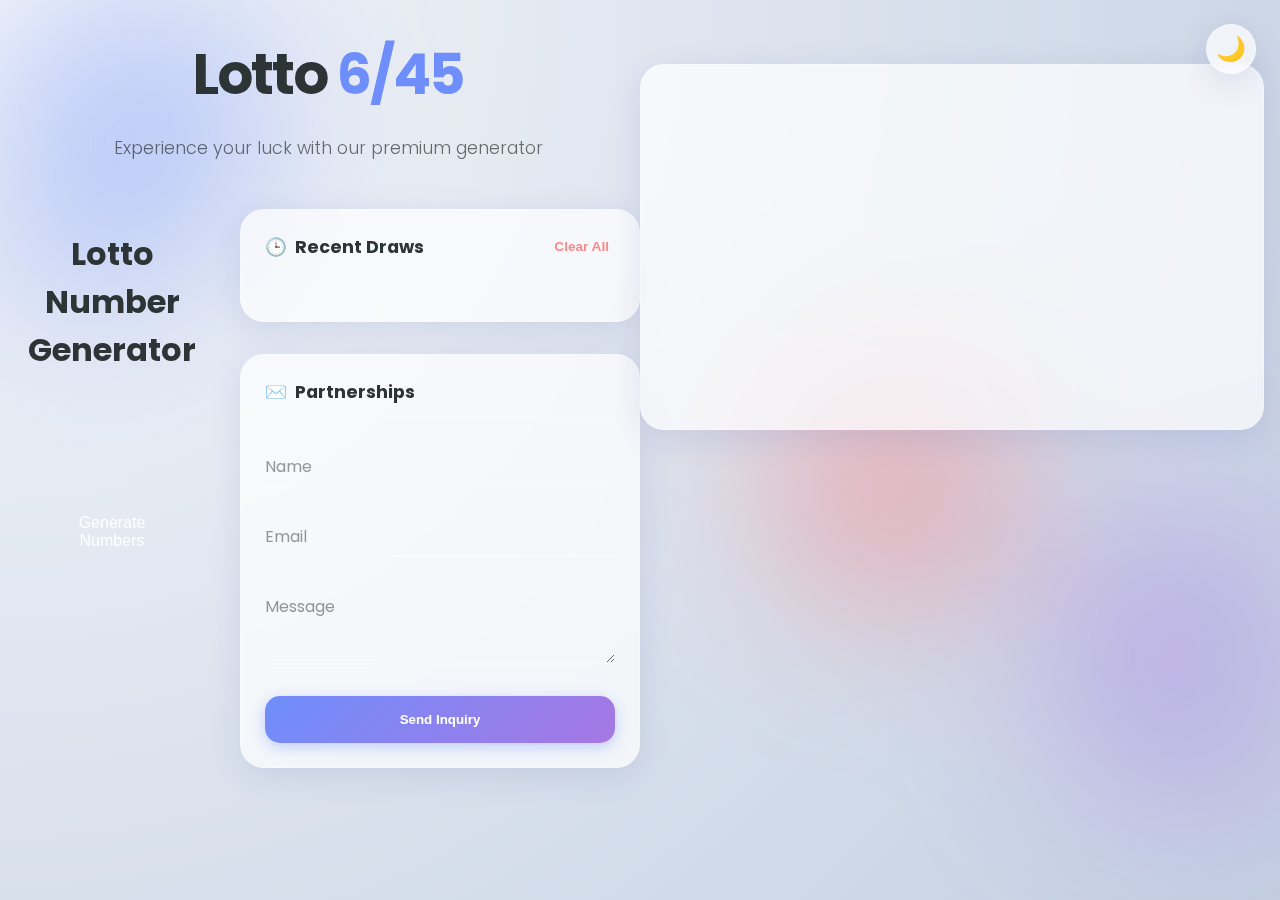
<file: index.html>
<!DOCTYPE html>
<html lang="en">
<head>
    <meta charset="UTF-8">
    <meta name="viewport" content="width=device-width, initial-scale=1.0">
    <title>Premium Lucky Lotto 6/45</title>
    <link rel="preconnect" href="https://fonts.googleapis.com">
    <link rel="preconnect" href="https://fonts.gstatic.com" crossorigin>
    <link href="https://fonts.googleapis.com/css2?family=Poppins:wght@300;400;600;700&display=swap" rel="stylesheet">
    <link rel="stylesheet" href="style.css">
</head>
<body>
    <div class="background-blobs">
        <div class="blob blob-1"></div>
        <div class="blob blob-2"></div>
        <div class="blob blob-3"></div>
    </div>

    <button id="theme-toggle" title="Toggle Light/Dark Mode">🌙</button>

    <main class="app-wrapper">
        <header class="hero-section">
            <h1 class="glitch-text">Lotto <span>6/45</span></h1>
            <p class="subtitle">Experience your luck with our premium generator</p>
        </header>

        <div class="app-grid">
            <section class="machine-panel">
                <lotto-machine id="machine"></lotto-machine>
            </section>
            
            <section class="side-panel">
                <div class="panel-card history-card">
                    <div class="panel-header">
                        <h2><span class="icon">🕒</span> Recent Draws</h2>
                        <button id="clear-history" class="text-btn">Clear All</button>
                    </div>
                    <div id="history-list" class="custom-scrollbar"></div>
                </div>

                <div class="panel-card contact-card">
                    <div class="panel-header">
                        <h2><span class="icon">✉️</span> Partnerships</h2>
                    </div>
                    <form action="https://formspree.io/f/xdaldkvy" method="POST" class="premium-form">
                        <div class="input-group">
                            <input type="text" name="name" required placeholder=" ">
                            <label>Name</label>
                        </div>
                        <div class="input-group">
                            <input type="email" name="_replyto" required placeholder=" ">
                            <label>Email</label>
                        </div>
                        <div class="input-group">
                            <textarea name="message" required placeholder=" " rows="3"></textarea>
                            <label>Message</label>
                        </div>
                        <button type="submit" class="glow-btn">Send Inquiry</button>
                    </form>
                </div>
            </section>
        </div>

    </main>

    <main class="app-wrapper">
        <section class="comments-section" style="margin-top: 2rem; padding: 2rem; background: var(--glass-bg); backdrop-filter: blur(12px); border-radius: 24px; border: 1px solid var(--glass-border); box-shadow: var(--card-shadow);">
            <div id="disqus_thread"></div>
            <script>
                /**
                *  RECOMMENDED CONFIGURATION VARIABLES: EDIT AND UNCOMMENT THE SECTION BELOW TO INSERT DYNAMIC VALUES FROM YOUR PLATFORM OR CMS.
                *  LEARN WHY DEFINING THESE VARIABLES IS IMPORTANT: https://disqus.com/admin/universalcode/#configuration-variables    */
                /*
                var disqus_config = function () {
                this.page.url = PAGE_URL;  // Replace PAGE_URL with your page's canonical URL variable
                this.page.identifier = PAGE_IDENTIFIER; // Replace PAGE_IDENTIFIER with your page's unique identifier variable
                };
                */
                (function() { // DON'T EDIT BELOW THIS LINE
                var d = document, s = d.createElement('script');
                s.src = 'https://productbuilder-lyderyjgxt.disqus.com/embed.js';
                s.setAttribute('data-timestamp', +new Date());
                (d.head || d.body).appendChild(s);
                })();
            </script>
            <noscript>Please enable JavaScript to view the <a href="https://disqus.com/?ref_noscript">comments powered by Disqus.</a></noscript>
        </section>
    </main>
    
    <script src="main.js"></script>
</body>
</html>
</file>
<file: style.css>
:root {
    --primary: #6e8efb;
    --secondary: #a777e3;
    --accent: #ff6b6b;
    --glass-bg: rgba(255, 255, 255, 0.7);
    --glass-border: rgba(255, 255, 255, 0.3);
    --card-shadow: 0 8px 32px 0 rgba(31, 38, 135, 0.1);
    --text-color: #2d3436;
    --bg-gradient: radial-gradient(circle at top left, #f5f7fa 0%, #c3cfe2 100%);
    --history-item: rgba(255, 255, 255, 0.5);
}

[data-theme='dark'] {
    --primary: #8e2de2;
    --secondary: #4a00e0;
    --accent: #ff9f43;
    --glass-bg: rgba(22, 33, 62, 0.7);
    --glass-border: rgba(255, 255, 255, 0.05);
    --card-shadow: 0 8px 32px 0 rgba(0, 0, 0, 0.4);
    --text-color: #f1f2f6;
    --bg-gradient: radial-gradient(circle at bottom right, #0f2027 0%, #203a43 50%, #2c5364 100%);
    --history-item: rgba(0, 0, 0, 0.2);
}

* { box-sizing: border-box; }

body {
    font-family: 'Poppins', sans-serif;
    background: var(--bg-gradient);
    color: var(--text-color);
    margin: 0;
    min-height: 100vh;
    display: flex;
    justify-content: center;
    padding: 2rem 1rem;
    overflow-x: hidden;
    transition: background 0.5s ease;
}

/* Background Blobs */
.background-blobs {
    position: fixed;
    top: 0;
    left: 0;
    width: 100%;
    height: 100%;
    z-index: -1;
    overflow: hidden;
    filter: blur(80px);
}

.blob {
    position: absolute;
    border-radius: 50%;
    opacity: 0.4;
    animation: move 20s infinite alternate;
}

.blob-1 {
    width: 400px;
    height: 400px;
    background: var(--primary);
    top: -10%;
    left: -10%;
}

.blob-2 {
    width: 300px;
    height: 300px;
    background: var(--secondary);
    bottom: 10%;
    right: -5%;
    animation-delay: -5s;
}

.blob-3 {
    width: 250px;
    height: 250px;
    background: var(--accent);
    top: 40%;
    left: 60%;
    animation-delay: -10s;
}

@keyframes move {
    from { transform: translate(0, 0) scale(1); }
    to { transform: translate(100px, 100px) scale(1.1); }
}

.app-wrapper {
    width: 100%;
    max-width: 1100px;
    z-index: 1;
    animation: fadeIn 0.8s ease-out;
}

@keyframes fadeIn {
    from { opacity: 0; transform: translateY(20px); }
    to { opacity: 1; transform: translateY(0); }
}

/* Header */
.hero-section {
    text-align: center;
    margin-bottom: 3rem;
}

.glitch-text {
    font-size: 3.5rem;
    font-weight: 700;
    margin: 0;
    letter-spacing: -2px;
}

.glitch-text span {
    color: var(--primary);
    position: relative;
    display: inline-block;
}

.subtitle {
    font-size: 1.1rem;
    opacity: 0.7;
    font-weight: 300;
}

/* Layout Grid */
.app-grid {
    display: grid;
    grid-template-columns: 1fr 400px;
    gap: 2rem;
}

@media (max-width: 900px) {
    .app-grid { grid-template-columns: 1fr; }
}

/* Panels */
.panel-card {
    background: var(--glass-bg);
    backdrop-filter: blur(12px);
    border: 1px solid var(--glass-border);
    border-radius: 24px;
    padding: 1.5rem;
    box-shadow: var(--card-shadow);
    margin-bottom: 2rem;
}

.panel-header {
    display: flex;
    justify-content: space-between;
    align-items: center;
    margin-bottom: 1.5rem;
    border-bottom: 1px solid var(--glass-border);
    padding-bottom: 0.75rem;
}

.panel-header h2 {
    font-size: 1.1rem;
    margin: 0;
    display: flex;
    align-items: center;
    gap: 0.5rem;
}

/* History List */
#history-list {
    max-height: 400px;
    overflow-y: auto;
    padding-right: 0.5rem;
}

.history-item {
    background: var(--history-item);
    border-radius: 16px;
    padding: 1rem;
    margin-bottom: 1rem;
    display: flex;
    flex-direction: column;
    gap: 0.5rem;
    transition: transform 0.2s;
}

.history-item:hover { transform: scale(1.02); }

.history-date { font-size: 0.75rem; opacity: 0.6; }

.history-numbers { display: flex; gap: 4px; }

.mini-ball {
    width: 22px;
    height: 22px;
    border-radius: 50%;
    display: flex;
    justify-content: center;
    align-items: center;
    font-size: 0.7rem;
    font-weight: 700;
    color: #333;
    box-shadow: 0 2px 4px rgba(0,0,0,0.1);
}

/* Custom Scrollbar */
.custom-scrollbar::-webkit-scrollbar { width: 5px; }
.custom-scrollbar::-webkit-scrollbar-track { background: transparent; }
.custom-scrollbar::-webkit-scrollbar-thumb { background: var(--primary); border-radius: 10px; }

/* Premium Form */
.premium-form { display: flex; flex-direction: column; gap: 1.5rem; }

.input-group { position: relative; }

.input-group input, .input-group textarea {
    width: 100%;
    background: transparent;
    border: none;
    border-bottom: 2px solid var(--glass-border);
    padding: 0.8rem 0;
    color: var(--text-color);
    font-size: 1rem;
    outline: none;
    transition: border-color 0.3s;
}

.input-group label {
    position: absolute;
    left: 0;
    top: 0.8rem;
    pointer-events: none;
    transition: 0.3s ease all;
    opacity: 0.5;
}

.input-group input:focus ~ label,
.input-group input:not(:placeholder-shown) ~ label,
.input-group textarea:focus ~ label,
.input-group textarea:not(:placeholder-shown) ~ label {
    top: -1rem;
    font-size: 0.8rem;
    color: var(--primary);
    opacity: 1;
}

.input-group input:focus, .input-group textarea:focus {
    border-bottom-color: var(--primary);
}

/* Buttons */
.glow-btn {
    background: linear-gradient(135deg, var(--primary), var(--secondary));
    color: white;
    border: none;
    padding: 1rem;
    border-radius: 15px;
    font-weight: 600;
    cursor: pointer;
    box-shadow: 0 4px 15px rgba(110, 142, 251, 0.4);
    transition: 0.3s;
}

.glow-btn:hover {
    transform: translateY(-2px);
    box-shadow: 0 8px 25px rgba(110, 142, 251, 0.6);
}

.text-btn {
    background: none;
    border: none;
    color: var(--accent);
    cursor: pointer;
    font-size: 0.85rem;
    font-weight: 600;
    opacity: 0.8;
}

#theme-toggle {
    position: fixed;
    top: 1.5rem;
    right: 1.5rem;
    width: 50px;
    height: 50px;
    border-radius: 50%;
    border: 1px solid var(--glass-border);
    background: var(--glass-bg);
    backdrop-filter: blur(5px);
    font-size: 1.5rem;
    cursor: pointer;
    z-index: 100;
    box-shadow: var(--card-shadow);
    display: flex;
    justify-content: center;
    align-items: center;
}

lotto-machine {
    display: block;
    height: 100%;
}

/* Comments Section */
.comments-section {
    margin-top: 3rem;
    padding: 2rem;
    background: var(--glass-bg);
    backdrop-filter: blur(12px);
    border: 1px solid var(--glass-border);
    border-radius: 24px;
    box-shadow: var(--card-shadow);
    animation: fadeIn 1s ease-out 0.3s backwards;
}

.section-title {
    font-size: 1.5rem;
    margin-bottom: 2rem;
    border-bottom: 1px solid var(--glass-border);
    padding-bottom: 0.5rem;
    display: flex;
    align-items: center;
    gap: 0.5rem;
}

.section-title::before {
    content: '💬';
}

#disqus_thread {
    width: 100%;
    min-height: 300px; /* Ensure it's visible even while loading */
}
</file>
